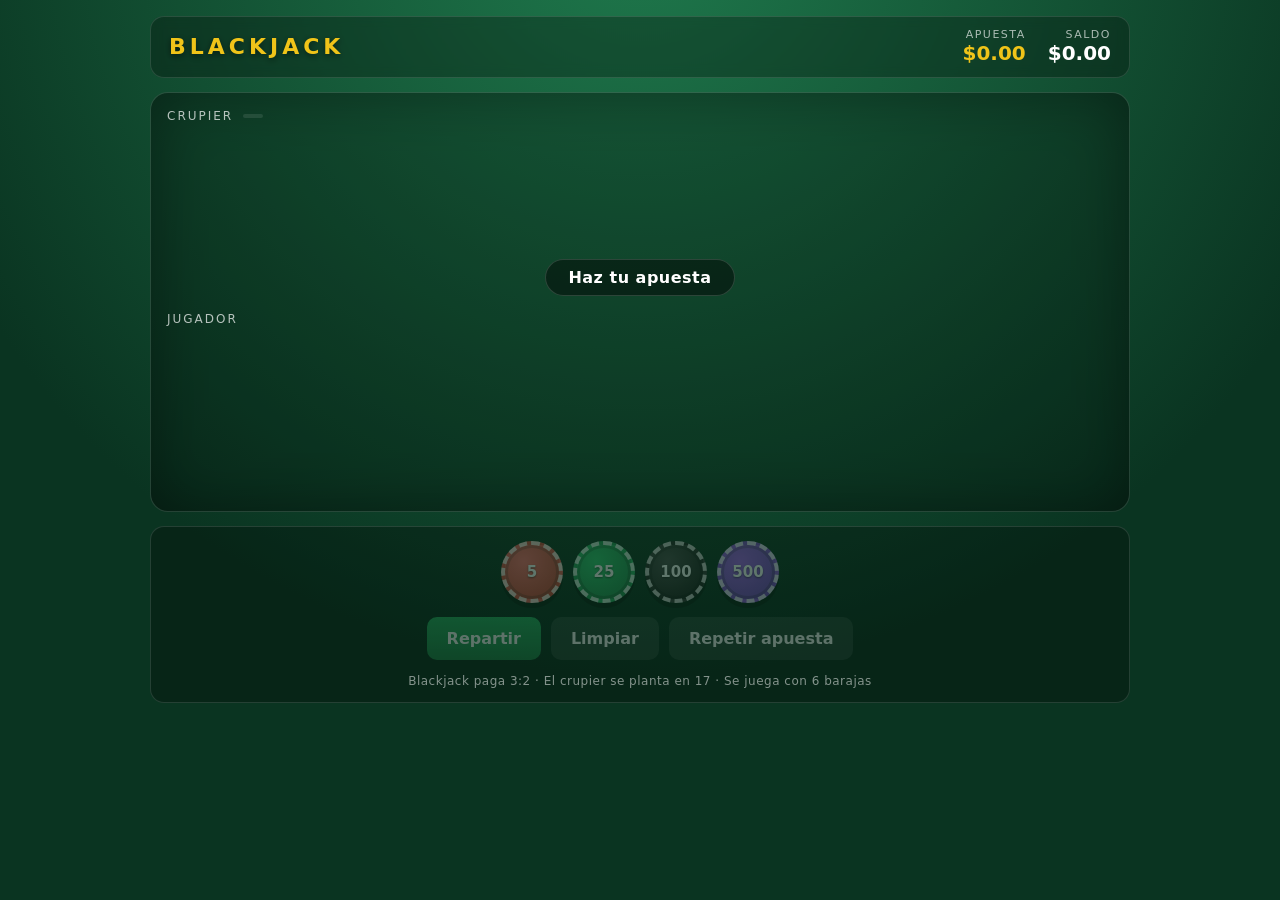
<file: app/src/main/assets/games/blackjack/index.html>
<!DOCTYPE html>
<html lang="es">
<head>
    <meta charset="UTF-8">
    <meta name="viewport" content="width=device-width, initial-scale=1">
    <title>Blackjack</title>
    <link rel="stylesheet" href="style.css">
</head>
<body>

<div class="app">
    <header>
        <h1>BLACKJACK</h1>
        <div class="stats">
            <div class="stat">
                <span>Apuesta</span>
                <strong class="bet-value" id="betDisplay">$0.00</strong>
            </div>
            <div class="stat">
                <span>Saldo</span>
                <strong id="balanceDisplay">$0.00</strong>
            </div>
        </div>
    </header>

    <section class="table">
        <div class="area">
            <div class="label">Crupier <span class="score" id="dealerScore"></span></div>
            <div class="cards" id="dealerCards"></div>
        </div>
        <div class="divider">
            <div id="message">Haz tu apuesta</div>
        </div>
        <div class="area">
            <div class="label">Jugador</div>
            <div class="hands" id="playerHands"></div>
        </div>
    </section>

    <section class="controls">
        <div class="row" id="chips">
            <button class="chip chip-5"   data-value="5">5</button>
            <button class="chip chip-25"  data-value="25">25</button>
            <button class="chip chip-100" data-value="100">100</button>
            <button class="chip chip-500" data-value="500">500</button>
        </div>

        <div class="row" id="actions">
            <button id="btnDeal"   class="btn-primary">Repartir</button>
            <button id="btnClear"  class="btn-ghost">Limpiar</button>
            <button id="btnRepeat" class="btn-ghost">Repetir apuesta</button>
            <button id="btnHit"    class="btn-primary">Pedir</button>
            <button id="btnStand"  class="btn-gold">Plantarse</button>
            <button id="btnDouble" class="btn-danger">Doblar</button>
            <button id="btnSplit"  class="btn-ghost">Dividir</button>
            <button id="btnNext"   class="btn-primary">Nueva mano</button>
        </div>

        <div class="hint">
            Blackjack paga 3:2 · El crupier se planta en 17 · Se juega con 6 barajas
        </div>
    </section>
</div>

<!-- CORREGIDO: Ahora llama a script.js -->
<script src="script.js"></script>
</body>
</html>
</file>
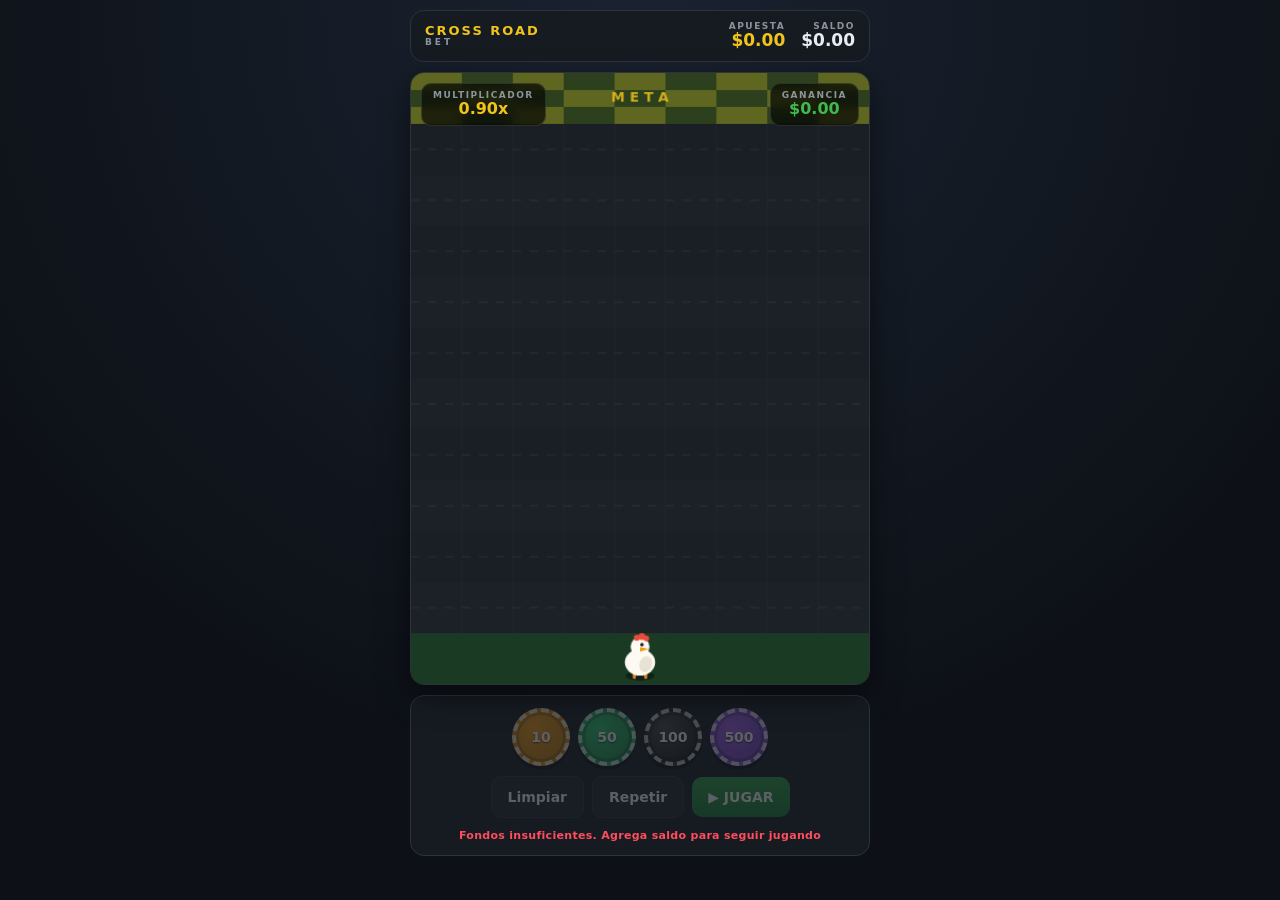
<file: app/src/main/assets/games/cross_road/index.html>
<!DOCTYPE html>
<html lang="es">
<head>
    <meta charset="UTF-8">
    <meta name="viewport" content="width=device-width, initial-scale=1, maximum-scale=1, user-scalable=no">
    <title>Cross Road Bet</title>
    <link rel="stylesheet" href="style.css">
</head>
<body>

<div class="app">

    <header>
        <div class="brand">
            CROSS ROAD
            <small>BET</small>
        </div>
        <div class="stats">
            <div class="stat">
                <span>Apuesta</span>
                <strong class="gold" id="betDisplay">$0</strong>
            </div>
            <div class="stat">
                <span>Saldo</span>
                <strong id="balanceDisplay">$1000</strong>
            </div>
        </div>
    </header>

    <div class="canvas-wrap">
        <canvas id="game"></canvas>
        <div class="overlay">
            <div class="overlay-top">
                <div class="pill mult">
                    <span>Multiplicador</span>
                    <strong id="multDisplay">1.00x</strong>
                </div>
                <div class="pill win">
                    <span>Ganancia</span>
                    <strong id="winDisplay">$0</strong>
                </div>
            </div>
            <div class="overlay-center">
                <div id="bigMessage"></div>
            </div>
        </div>
    </div>

    <div class="controls">

        <!-- FASE DE APUESTA -->
        <div id="betControls" class="row">
            <button class="chip chip-10"  data-value="10">10</button>
            <button class="chip chip-50"  data-value="50">50</button>
            <button class="chip chip-100" data-value="100">100</button>
            <button class="chip chip-500" data-value="500">500</button>
        </div>

        <div id="betControls2" class="row">
            <button id="btnClear"  class="btn-ghost">Limpiar</button>
            <button id="btnRepeat" class="btn-ghost">Repetir</button>
            <button id="btnPlay"   class="btn-play">▶ JUGAR</button>
        </div>

        <!-- FASE DE JUEGO -->
        <div id="playControls" class="row hidden">
            <button id="btnCash" class="btn-cash">💰 COBRAR</button>
        </div>

        <div id="dpad" class="dpad hidden">
            <button class="up"    data-dir="up">▲</button>
            <button class="left"  data-dir="left">◀</button>
            <button class="down"  data-dir="down">▼</button>
            <button class="right" data-dir="right">▶</button>
        </div>

        <!-- FIN DE RONDA -->
        <div id="endControls" class="row hidden">
            <button id="btnNext" class="btn-play">NUEVA RONDA</button>
        </div>

        <div id="hint" class="hint">
            Avanza con <b>↑↓←→</b> o <b>WASD</b> · Cobra con <b>Espacio</b>
        </div>
    </div>

</div>

<script src="script.js"></script>
</body>
</html>
</file>
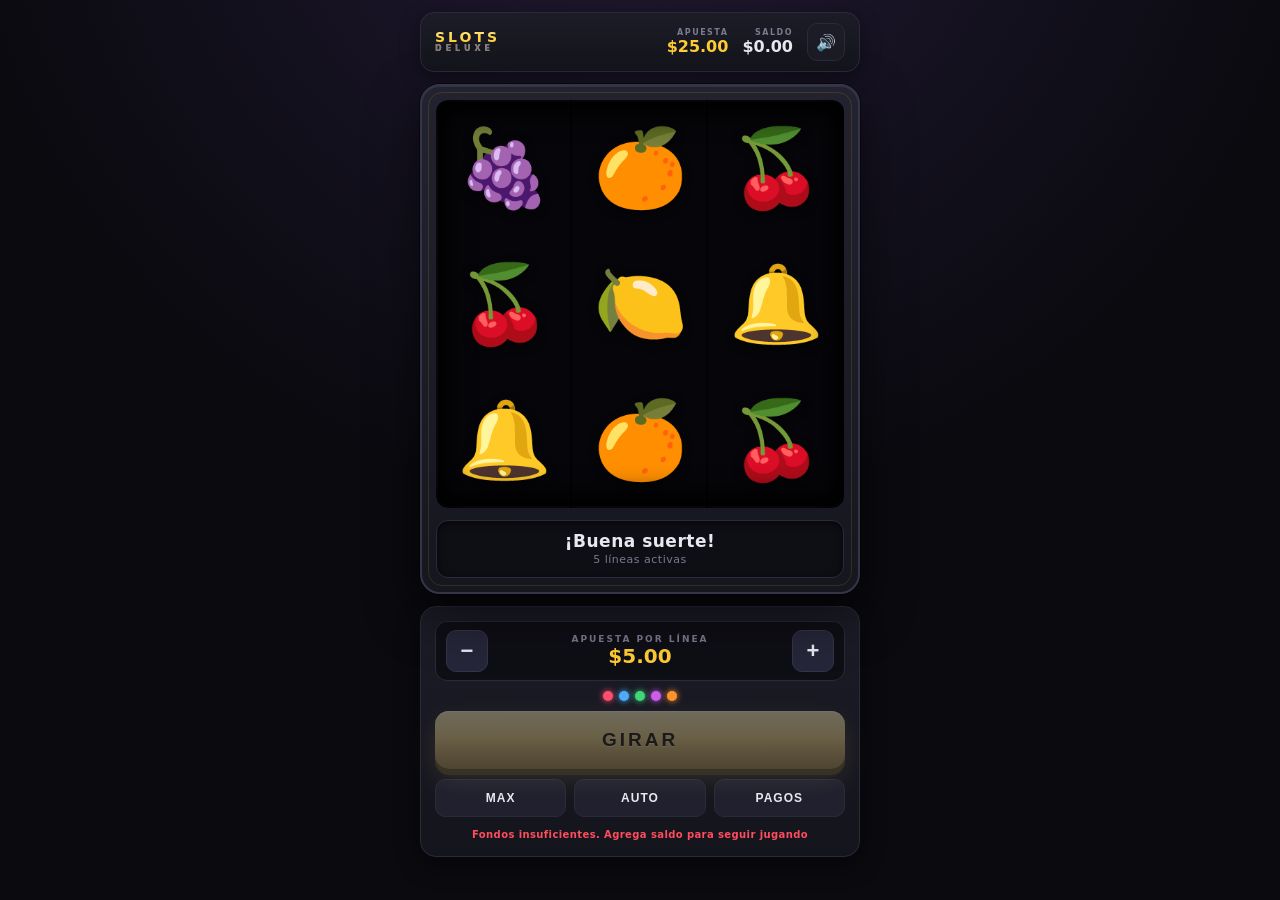
<file: app/src/main/assets/games/traga_monedas/index.html>
<!DOCTYPE html>
<html lang="es">
<head>
    <meta charset="UTF-8">
    <meta name="viewport" content="width=device-width, initial-scale=1, maximum-scale=1, user-scalable=no">
    <title>Slot Machine</title>
    <link rel="stylesheet" href="style.css">
</head>
<body>

<div class="app">

    <header>
        <div class="brand">
            SLOTS
            <small>DELUXE</small>
        </div>
        <div class="stats">
            <div class="stat">
                <span>Apuesta</span>
                <strong class="gold" id="totalBet">$25</strong>
            </div>
            <div class="stat">
                <span>Saldo</span>
                <strong id="balance">$1000</strong>
            </div>
            <button class="icon-btn" id="muteBtn" title="Sonido">🔊</button>
        </div>
    </header>

    <div class="machine">
        <div class="reels" id="reels">
            <div class="reel" data-reel="0"><div class="strip"></div></div>
            <div class="reel" data-reel="1"><div class="strip"></div></div>
            <div class="reel" data-reel="2"><div class="strip"></div></div>

            <svg class="lines" viewBox="0 0 300 300">
                <path class="payline" data-line="0" d="M 0,50 L 300,50"       pathLength="100"/>
                <path class="payline" data-line="1" d="M 0,150 L 300,150"      pathLength="100"/>
                <path class="payline" data-line="2" d="M 0,250 L 300,250"      pathLength="100"/>
                <path class="payline" data-line="3" d="M 0,0 L 300,300"        pathLength="100"/>
                <path class="payline" data-line="4" d="M 0,300 L 300,0"        pathLength="100"/>
            </svg>
        </div>

        <div class="win-display">
            <div id="winText">¡Buena suerte!</div>
            <div class="win-sub" id="winSub">5 líneas activas</div>
        </div>
    </div>

    <div class="controls">

        <div class="bet-row">
            <button id="betDown">−</button>
            <div class="bet-info">
                <span>Apuesta por línea</span>
                <strong id="betPerLine">$5</strong>
            </div>
            <button id="betUp">+</button>
        </div>

        <div class="payline-legend">
            <div class="pl-dot" style="color:#ff4d6d;background:#ff4d6d"></div>
            <div class="pl-dot" style="color:#4dabf7;background:#4dabf7"></div>
            <div class="pl-dot" style="color:#3fd67a;background:#3fd67a"></div>
            <div class="pl-dot" style="color:#cc5de8;background:#cc5de8"></div>
            <div class="pl-dot" style="color:#ff922b;background:#ff922b"></div>
        </div>

        <button class="spin-btn" id="spinBtn">GIRAR</button>

        <div class="row">
            <button class="btn" id="maxBetBtn">MAX</button>
            <button class="btn" id="autoBtn">AUTO</button>
            <button class="btn" id="paytableBtn">PAGOS</button>
        </div>

        <div class="hint" id="hint">
            Pulsa <b>ESPACIO</b> para girar · 3 iguales pagan · 2 iguales en las dos primeras pagan
        </div>
    </div>

</div>

<!-- MODAL PAYTABLE -->
<div class="modal" id="payModal">
    <div class="modal-box">
        <h2>TABLA DE PAGOS</h2>
        <h3>3 iguales en una línea</h3>
        <div class="pay-table" id="pay3Table"></div>
        <h3>2 iguales (primeras 2 casillas)</h3>
        <div class="pay-table" id="pay2Table"></div>
        <button class="modal-close" id="modalClose">CERRAR</button>
    </div>
</div>

<div class="toast" id="toast"></div>

<script src="script.js"></script>
</body>
</html>
</file>
<file: app/src/main/assets/games/blackjack/style.css>
* { box-sizing: border-box; }

:root {
  --felt-1: #1f7a4d;
  --felt-2: #0a3421;
  --gold: #f0c419;
  --danger: #e74c3c;
}

body {
  margin: 0;
  min-height: 100vh;
  font-family: system-ui, -apple-system, "Segoe UI", Roboto, sans-serif;
  background: radial-gradient(circle at 50% -10%, var(--felt-1), var(--felt-2) 65%);
  color: #fff;
  display: flex;
  justify-content: center;
  padding: 16px;
  -webkit-font-smoothing: antialiased;
}

.app {
  width: 100%;
  max-width: 980px;
  display: flex;
  flex-direction: column;
  gap: 14px;
}

/* ---------- Header ---------- */
header {
  display: flex;
  align-items: center;
  justify-content: space-between;
  flex-wrap: wrap;
  gap: 12px;
  background: rgba(0, 0, 0, .28);
  border: 1px solid rgba(255, 255, 255, .12);
  border-radius: 14px;
  padding: 12px 18px;
  backdrop-filter: blur(6px);
}

h1 {
  margin: 0;
  font-size: 22px;
  letter-spacing: 4px;
  color: var(--gold);
  text-shadow: 0 2px 6px rgba(0, 0, 0, .5);
}

.stats { display: flex; gap: 22px; }

.stat {
  display: flex;
  flex-direction: column;
  align-items: flex-end;
  line-height: 1.15;
}

.stat span {
  font-size: 11px;
  letter-spacing: 1.5px;
  text-transform: uppercase;
  opacity: .65;
}

.stat strong { font-size: 20px; font-variant-numeric: tabular-nums; }
.stat strong.bet-value { color: var(--gold); }

/* ---------- Mesa ---------- */
.table {
  background: rgba(0, 0, 0, .22);
  border: 1px solid rgba(255, 255, 255, .12);
  border-radius: 18px;
  padding: 16px;
  display: flex;
  flex-direction: column;
  gap: 10px;
  min-height: 420px;
  box-shadow: inset 0 0 60px rgba(0, 0, 0, .35);
}

.area { display: flex; flex-direction: column; gap: 8px; }

.label {
  font-size: 12px;
  letter-spacing: 2px;
  text-transform: uppercase;
  opacity: .7;
  display: flex;
  align-items: center;
  gap: 10px;
}

.score {
  background: rgba(255, 255, 255, .14);
  border-radius: 20px;
  padding: 2px 10px;
  font-size: 13px;
  letter-spacing: 0;
  opacity: 1;
  font-weight: 700;
  font-variant-numeric: tabular-nums;
}

.cards {
  display: flex;
  gap: 8px;
  min-height: 112px;
  flex-wrap: wrap;
  align-items: center;
}

/* ---------- Cartas ---------- */
.card {
  width: 76px;
  height: 108px;
  background: #fdfdfd;
  border-radius: 8px;
  position: relative;
  box-shadow: 0 4px 10px rgba(0, 0, 0, .4);
  color: #1a1a1a;
  font-weight: 700;
  flex: 0 0 auto;
  animation: dealIn .28s cubic-bezier(.2, .8, .3, 1.2);
}

@keyframes dealIn {
  from { transform: translateY(-40px) rotate(-8deg) scale(.85); opacity: 0; }
  to   { transform: none; opacity: 1; }
}

.card.red { color: #d32f2f; }

.card.back {
  background:
    repeating-linear-gradient(45deg, #1b3b8f 0 7px, #2a52c9 7px 14px);
  border: 3px solid #fff;
}

.corner {
  position: absolute;
  display: flex;
  flex-direction: column;
  align-items: center;
  line-height: 1;
  font-size: 15px;
}

.corner.tl { top: 7px; left: 7px; }
.corner.br { bottom: 7px; right: 7px; transform: rotate(180deg); }
.corner .s { font-size: 13px; }

.card .center {
  position: absolute;
  inset: 0;
  display: flex;
  align-items: center;
  justify-content: center;
  font-size: 34px;
  opacity: .9;
}

/* ---------- Manos del jugador ---------- */
.hands {
  display: flex;
  gap: 22px;
  flex-wrap: wrap;
  min-height: 140px;
}

.hand {
  display: flex;
  flex-direction: column;
  gap: 6px;
  padding: 8px;
  border-radius: 12px;
  border: 2px solid transparent;
  transition: border-color .2s, background .2s;
}

.hand.active {
  border-color: var(--gold);
  background: rgba(240, 196, 25, .09);
  box-shadow: 0 0 18px rgba(240, 196, 25, .25);
}

.hand-info {
  font-size: 14px;
  font-weight: 700;
  font-variant-numeric: tabular-nums;
  opacity: .9;
  text-align: center;
}

.badge {
  text-align: center;
  font-size: 11px;
  font-weight: 800;
  letter-spacing: 1px;
  padding: 3px 8px;
  border-radius: 20px;
}

.badge.win       { background: #2ecc71; color: #05230f; }
.badge.lose      { background: #e74c3c; color: #fff; }
.badge.push      { background: #95a5a6; color: #12211f; }
.badge.blackjack { background: var(--gold); color: #3b2c00; }

/* ---------- Mensaje ---------- */
.divider {
  display: flex;
  justify-content: center;
  align-items: center;
  padding: 6px 0;
}

#message {
  background: rgba(0, 0, 0, .45);
  border: 1px solid rgba(255, 255, 255, .15);
  padding: 8px 22px;
  border-radius: 30px;
  font-weight: 700;
  letter-spacing: .5px;
  text-align: center;
  transition: color .2s, border-color .2s;
}

#message.win  { color: #6ef2a5; border-color: rgba(110, 242, 165, .6); }
#message.lose { color: #ff8f81; border-color: rgba(255, 143, 129, .6); }
#message.push { color: #dfe6e9; }

/* ---------- Controles ---------- */
.controls {
  background: rgba(0, 0, 0, .28);
  border: 1px solid rgba(255, 255, 255, .12);
  border-radius: 14px;
  padding: 14px;
  display: flex;
  flex-direction: column;
  gap: 14px;
}

.row {
  display: flex;
  gap: 10px;
  flex-wrap: wrap;
  justify-content: center;
  align-items: center;
}

button {
  font: inherit;
  cursor: pointer;
  border: none;
  border-radius: 10px;
  padding: 12px 20px;
  font-weight: 700;
  color: #fff;
  background: #3d5a80;
  transition: transform .08s, filter .15s, opacity .15s;
  user-select: none;
}

button:hover:not(:disabled) { filter: brightness(1.15); }
button:active:not(:disabled) { transform: translateY(2px); }
button:disabled { opacity: .35; cursor: not-allowed; }

.btn-primary { background: linear-gradient(180deg, #27ae60, #1e8449); }
.btn-danger  { background: linear-gradient(180deg, #e74c3c, #b8342a); }
.btn-gold    { background: linear-gradient(180deg, #f0c419, #c9a000); color: #3b2c00; }
.btn-ghost   { background: rgba(255, 255, 255, .12); }

/* Fichas */
.chip {
  width: 62px;
  height: 62px;
  border-radius: 50%;
  padding: 0;
  font-size: 15px;
  font-weight: 800;
  color: #fff;
  border: 4px dashed rgba(255, 255, 255, .75);
  box-shadow: 0 5px 0 rgba(0, 0, 0, .35), inset 0 0 0 3px rgba(0, 0, 0, .18);
  display: flex;
  align-items: center;
  justify-content: center;
  text-shadow: 0 1px 2px rgba(0, 0, 0, .5);
}

.chip-5   { background: radial-gradient(circle at 35% 30%, #ff6b6b, #c0392b); }
.chip-25  { background: radial-gradient(circle at 35% 30%, #2ecc71, #1e8449); }
.chip-100 { background: radial-gradient(circle at 35% 30%, #4a4a4a, #111); }
.chip-500 { background: radial-gradient(circle at 35% 30%, #a55eea, #6c3fb5); }

.chip:active:not(:disabled) { transform: translateY(3px); box-shadow: 0 2px 0 rgba(0, 0, 0, .35); }

.hidden { display: none !important; }

.hint {
  text-align: center;
  font-size: 12px;
  opacity: .5;
  letter-spacing: .5px;
}

/* ---------- Responsive ---------- */
@media (max-width: 640px) {
  h1 { font-size: 17px; letter-spacing: 2px; }
  .stat strong { font-size: 17px; }
  .card { width: 58px; height: 84px; }
  .corner { font-size: 12px; }
  .corner .s { font-size: 10px; }
  .card .center { font-size: 24px; }
  .cards { min-height: 88px; gap: 5px; }
  .chip { width: 52px; height: 52px; font-size: 13px; }
  button { padding: 11px 15px; font-size: 14px; }
  .table { min-height: 340px; padding: 12px; }
}
</file>
<file: app/src/main/assets/games/cross_road/style.css>
* { box-sizing: border-box; -webkit-tap-highlight-color: transparent; }

:root {
  --bg: #0d1117;
  --panel: #161b22;
  --border: #2d333b;
  --text: #e6edf3;
  --muted: #8b949e;
  --gold: #f0c419;
  --green: #3fb950;
  --red: #f85149;
  --blue: #58a6ff;
}

html, body {
  margin: 0;
  padding: 0;
  min-height: 100vh;
  background: radial-gradient(circle at 50% 0%, #1a2230, var(--bg) 70%);
  color: var(--text);
  font-family: system-ui, -apple-system, "Segoe UI", Roboto, sans-serif;
  -webkit-font-smoothing: antialiased;
  overflow-x: hidden;
}

body { display: flex; justify-content: center; padding: 10px; }

.app {
  width: 100%;
  max-width: 460px;
  display: flex;
  flex-direction: column;
  gap: 10px;
}

/* ---------- HEADER ---------- */
header {
  display: flex;
  align-items: center;
  justify-content: space-between;
  background: var(--panel);
  border: 1px solid var(--border);
  border-radius: 14px;
  padding: 10px 14px;
  gap: 10px;
}

.brand {
  font-size: 13px;
  font-weight: 800;
  letter-spacing: 2px;
  color: var(--gold);
  line-height: 1.1;
}
.brand small {
  display: block;
  font-size: 9px;
  letter-spacing: 3px;
  color: var(--muted);
  font-weight: 600;
}

.stats { display: flex; gap: 16px; }

.stat {
  display: flex;
  flex-direction: column;
  align-items: flex-end;
  line-height: 1.15;
}
.stat span {
  font-size: 9px;
  letter-spacing: 1.5px;
  text-transform: uppercase;
  color: var(--muted);
  font-weight: 700;
}
.stat strong {
  font-size: 17px;
  font-variant-numeric: tabular-nums;
}
.stat strong.gold { color: var(--gold); }

/* ---------- CANVAS ---------- */
.canvas-wrap {
  position: relative;
  width: 100%;
  border-radius: 14px;
  overflow: hidden;
  border: 1px solid var(--border);
  box-shadow: 0 10px 30px rgba(0,0,0,.5);
  background: #0a0d12;
}

canvas { width: 100%; height: auto; display: block; }

.overlay {
  position: absolute;
  inset: 0;
  pointer-events: none;
  display: flex;
  flex-direction: column;
  justify-content: space-between;
  padding: 10px;
}

.overlay-top {
  display: flex;
  justify-content: space-between;
  align-items: flex-start;
  gap: 8px;
}

.pill {
  background: rgba(0,0,0,.65);
  backdrop-filter: blur(6px);
  border: 1px solid rgba(255,255,255,.12);
  border-radius: 10px;
  padding: 6px 11px;
  line-height: 1.15;
  text-align: center;
}
.pill span {
  display: block;
  font-size: 9px;
  letter-spacing: 1.5px;
  text-transform: uppercase;
  color: var(--muted);
  font-weight: 700;
}
.pill strong {
  display: block;
  font-size: 16px;
  font-variant-numeric: tabular-nums;
}
.pill.mult strong { color: var(--gold); }
.pill.win strong { color: var(--green); }

.overlay-center {
  display: flex;
  justify-content: center;
  align-items: center;
  flex: 1;
}

#bigMessage {
  background: rgba(0,0,0,.75);
  backdrop-filter: blur(6px);
  border: 1px solid rgba(255,255,255,.15);
  border-radius: 30px;
  padding: 10px 24px;
  font-weight: 800;
  letter-spacing: .5px;
  font-size: 15px;
  text-align: center;
  opacity: 0;
  transform: scale(.9);
  transition: opacity .2s, transform .2s;
}
#bigMessage.show { opacity: 1; transform: scale(1); }
#bigMessage.win { color: #6ef2a5; border-color: rgba(110,242,165,.5); }
#bigMessage.lose { color: #ff8f81; border-color: rgba(255,143,129,.5); }

/* ---------- CONTROLES ---------- */
.controls {
  background: var(--panel);
  border: 1px solid var(--border);
  border-radius: 14px;
  padding: 12px;
  display: flex;
  flex-direction: column;
  gap: 10px;
}

.row {
  display: flex;
  gap: 8px;
  flex-wrap: wrap;
  justify-content: center;
  align-items: center;
}

button {
  font: inherit;
  cursor: pointer;
  border: none;
  border-radius: 10px;
  padding: 12px 16px;
  font-weight: 800;
  font-size: 14px;
  color: #fff;
  background: #30363d;
  transition: transform .08s, filter .15s, opacity .15s;
  user-select: none;
  touch-action: manipulation;
}
button:hover:not(:disabled) { filter: brightness(1.18); }
button:active:not(:disabled) { transform: translateY(2px); }
button:disabled { opacity: .3; cursor: not-allowed; }

.btn-play { background: linear-gradient(180deg, #2ea043, #1a7f37); }
.btn-cash { background: linear-gradient(180deg, #f0c419, #b8860b); color: #2b2200; }
.btn-ghost { background: #21262d; border: 1px solid var(--border); }
.btn-red { background: linear-gradient(180deg, #da3633, #a4201e); }

/* Fichas */
.chip {
  width: 58px;
  height: 58px;
  border-radius: 50%;
  padding: 0;
  font-size: 14px;
  font-weight: 800;
  border: 4px dashed rgba(255,255,255,.7);
  box-shadow: 0 4px 0 rgba(0,0,0,.4), inset 0 0 0 3px rgba(0,0,0,.2);
  display: flex;
  align-items: center;
  justify-content: center;
  text-shadow: 0 1px 2px rgba(0,0,0,.6);
}
.chip:active:not(:disabled) { transform: translateY(3px); box-shadow: 0 1px 0 rgba(0,0,0,.4); }
.chip-10  { background: radial-gradient(circle at 35% 30%, #f39c12, #b9770e); }
.chip-50  { background: radial-gradient(circle at 35% 30%, #2ecc71, #1e8449); }
.chip-100 { background: radial-gradient(circle at 35% 30%, #4a4a4a, #111); }
.chip-500 { background: radial-gradient(circle at 35% 30%, #a55eea, #6c3fb5); }

/* D-pad */
.dpad {
  display: grid;
  grid-template-columns: repeat(3, 56px);
  grid-template-rows: repeat(3, 56px);
  gap: 6px;
  justify-content: center;
}
.dpad button {
  padding: 0;
  font-size: 20px;
  background: #21262d;
  border: 1px solid var(--border);
  border-radius: 12px;
  display: flex;
  align-items: center;
  justify-content: center;
}
.dpad .up    { grid-column: 2; grid-row: 1; }
.dpad .left  { grid-column: 1; grid-row: 2; }
.dpad .down  { grid-column: 2; grid-row: 2; }
.dpad .right { grid-column: 3; grid-row: 2; }

.hidden { display: none !important; }

.hint {
  text-align: center;
  font-size: 11px;
  color: var(--muted);
  letter-spacing: .3px;
  line-height: 1.4;
}

/* Animación de la barra de progreso */
.mult-bar {
  height: 4px;
  background: #21262d;
  border-radius: 4px;
  overflow: hidden;
  margin-top: 4px;
}
.mult-bar-fill {
  height: 100%;
  width: 0%;
  background: linear-gradient(90deg, var(--green), var(--gold), var(--red));
  transition: width .25s ease;
  border-radius: 4px;
}
</file>
<file: app/src/main/assets/games/traga_monedas/style.css>
* { box-sizing: border-box; -webkit-tap-highlight-color: transparent; }

:root {
  --bg: #0a0a0f;
  --panel: #14141c;
  --panel-2: #1c1c27;
  --border: #2a2a3a;
  --text: #e8e8f0;
  --muted: #7a7a90;
  --gold: #ffcc33;
  --gold-2: #b8860b;
  --green: #3fd67a;
  --red: #ff4d5e;
  --blue: #4dabf7;
  --purple: #cc5de8;
  --orange: #ff922b;
}

html, body {
  margin: 0;
  padding: 0;
  min-height: 100vh;
  background:
    radial-gradient(circle at 50% -20%, #221a35 0%, var(--bg) 55%),
    var(--bg);
  color: var(--text);
  font-family: system-ui, -apple-system, "Segoe UI", Roboto, sans-serif;
  -webkit-font-smoothing: antialiased;
  overflow-x: hidden;
}

body { display: flex; justify-content: center; padding: 12px; }

.app {
  width: 100%;
  max-width: 440px;
  display: flex;
  flex-direction: column;
  gap: 12px;
}

/* ============ HEADER ============ */
header {
  display: flex;
  align-items: center;
  justify-content: space-between;
  background: linear-gradient(180deg, var(--panel-2), var(--panel));
  border: 1px solid var(--border);
  border-radius: 14px;
  padding: 10px 14px;
  gap: 10px;
  box-shadow: 0 6px 20px rgba(0,0,0,.4);
}

.brand {
  font-size: 14px;
  font-weight: 900;
  letter-spacing: 3px;
  background: linear-gradient(180deg, #ffe680, var(--gold), var(--gold-2));
  -webkit-background-clip: text;
  background-clip: text;
  color: transparent;
  line-height: 1.1;
}
.brand small {
  display: block;
  font-size: 8px;
  letter-spacing: 4px;
  color: var(--muted);
  font-weight: 700;
  -webkit-text-fill-color: var(--muted);
}

.stats { display: flex; gap: 14px; align-items: center; }

.stat {
  display: flex;
  flex-direction: column;
  align-items: flex-end;
  line-height: 1.1;
}
.stat span {
  font-size: 8px;
  letter-spacing: 1.5px;
  text-transform: uppercase;
  color: var(--muted);
  font-weight: 700;
}
.stat strong {
  font-size: 16px;
  font-variant-numeric: tabular-nums;
}
.stat strong.gold { color: var(--gold); }

.icon-btn {
  background: var(--panel-2);
  border: 1px solid var(--border);
  border-radius: 10px;
  width: 38px;
  height: 38px;
  font-size: 16px;
  display: flex;
  align-items: center;
  justify-content: center;
  padding: 0;
  cursor: pointer;
  color: var(--text);
  transition: filter .15s, transform .08s;
}
.icon-btn:hover { filter: brightness(1.3); }
.icon-btn:active { transform: translateY(1px); }

/* ============ MÁQUINA ============ */
.machine {
  background:
    linear-gradient(180deg, #232330 0%, #16161f 100%);
  border: 2px solid #35354a;
  border-radius: 20px;
  padding: 14px;
  box-shadow:
    0 20px 50px rgba(0,0,0,.6),
    inset 0 1px 0 rgba(255,255,255,.08),
    0 0 0 1px rgba(0,0,0,.5);
  position: relative;
}

.machine::before {
  content: '';
  position: absolute;
  inset: 6px;
  border-radius: 14px;
  border: 1px solid rgba(255,204,51,.12);
  pointer-events: none;
}

.reels {
  position: relative;
  aspect-ratio: 1 / 1;
  display: grid;
  grid-template-columns: repeat(3, 1fr);
  overflow: hidden;
  border-radius: 12px;
  background: #06060a;
  box-shadow: inset 0 0 0 2px #2a2a3a;
}

.reel {
  position: relative;
  overflow: hidden;
  box-shadow: inset -2px 0 0 rgba(0,0,0,.7);
}
.reel:last-child { box-shadow: none; }

.strip {
  position: absolute;
  top: 0; left: 0; right: 0;
  display: flex;
  flex-direction: column;
  will-change: transform;
  backface-visibility: hidden;
}

.cell {
  aspect-ratio: 1 / 1;
  display: flex;
  align-items: center;
  justify-content: center;
  font-size: var(--sym-size, 44px);
  line-height: 1;
  text-shadow: 0 3px 10px rgba(0,0,0,.6);
  user-select: none;
  transition: transform .15s;
}

.cell.win {
  animation: cellPop .55s cubic-bezier(.3, 1.6, .5, 1);
}
@keyframes cellPop {
  0%   { transform: scale(1); }
  45%  { transform: scale(1.32); }
  100% { transform: scale(1); }
}

/* Vignette sobre los rodillos */
.reels::after {
  content: '';
  position: absolute;
  inset: 0;
  pointer-events: none;
  border-radius: inherit;
  box-shadow:
    inset 0 14px 24px rgba(0,0,0,.85),
    inset 0 -14px 24px rgba(0,0,0,.85),
    inset 14px 0 24px rgba(0,0,0,.5),
    inset -14px 0 24px rgba(0,0,0,.5);
  z-index: 4;
}

/* SVG de líneas */
.lines {
  position: absolute;
  inset: 0;
  width: 100%;
  height: 100%;
  pointer-events: none;
  z-index: 6;
  overflow: visible;
}

.payline {
  fill: none;
  stroke-width: 5;
  stroke-linecap: round;
  stroke-linejoin: round;
  stroke-dasharray: 100;
  stroke-dashoffset: 100;
  opacity: 0;
  filter: drop-shadow(0 0 6px currentColor);
}

.payline.active {
  opacity: 1;
  animation: drawLine .42s ease-out forwards;
}
@keyframes drawLine {
  from { stroke-dashoffset: 100; }
  to   { stroke-dashoffset: 0; }
}

/* ============ DISPLAY DE GANANCIA ============ */
.win-display {
  margin-top: 12px;
  background: #0e0e15;
  border: 1px solid var(--border);
  border-radius: 12px;
  padding: 10px;
  text-align: center;
  min-height: 56px;
  display: flex;
  flex-direction: column;
  align-items: center;
  justify-content: center;
  gap: 2px;
  box-shadow: inset 0 2px 10px rgba(0,0,0,.6);
}

#winText {
  font-size: 17px;
  font-weight: 800;
  letter-spacing: .5px;
  transition: color .2s;
}
#winText.win  { color: var(--green); text-shadow: 0 0 18px rgba(63,214,122,.5); }
#winText.lose { color: var(--red); }
#winText.big  {
  color: var(--gold);
  text-shadow: 0 0 22px rgba(255,204,51,.7);
  animation: bigPulse .5s ease infinite alternate;
}
@keyframes bigPulse {
  from { transform: scale(1); }
  to   { transform: scale(1.06); }
}

.win-sub {
  font-size: 11px;
  color: var(--muted);
  letter-spacing: .5px;
  min-height: 14px;
}

/* ============ CONTROLES ============ */
.controls {
  background: linear-gradient(180deg, var(--panel-2), var(--panel));
  border: 1px solid var(--border);
  border-radius: 16px;
  padding: 14px;
  display: flex;
  flex-direction: column;
  gap: 10px;
  box-shadow: 0 8px 24px rgba(0,0,0,.4);
}

.bet-row {
  display: flex;
  align-items: center;
  gap: 10px;
  background: #0e0e15;
  border: 1px solid var(--border);
  border-radius: 12px;
  padding: 8px 10px;
}

.bet-row button {
  width: 42px;
  height: 42px;
  padding: 0;
  font-size: 22px;
  font-weight: 800;
  border-radius: 10px;
  background: #26263a;
  color: var(--text);
  border: 1px solid #34344a;
  cursor: pointer;
  display: flex;
  align-items: center;
  justify-content: center;
  transition: filter .15s, transform .08s, opacity .15s;
  flex: 0 0 auto;
}
.bet-row button:hover:not(:disabled) { filter: brightness(1.4); }
.bet-row button:active:not(:disabled) { transform: translateY(1px); }
.bet-row button:disabled { opacity: .3; cursor: not-allowed; }

.bet-info {
  flex: 1;
  text-align: center;
  line-height: 1.2;
}
.bet-info span {
  display: block;
  font-size: 9px;
  letter-spacing: 2px;
  text-transform: uppercase;
  color: var(--muted);
  font-weight: 700;
}
.bet-info strong {
  font-size: 20px;
  color: var(--gold);
  font-variant-numeric: tabular-nums;
}

.spin-btn {
  width: 100%;
  padding: 18px;
  font-size: 19px;
  font-weight: 900;
  letter-spacing: 3px;
  border: none;
  border-radius: 14px;
  cursor: pointer;
  color: #2b1d00;
  background: linear-gradient(180deg, #ffe680, var(--gold) 45%, var(--gold-2));
  box-shadow:
    0 6px 0 #7a5b00,
    0 10px 24px rgba(255,204,51,.3),
    inset 0 1px 0 rgba(255,255,255,.6);
  transition: transform .08s, box-shadow .08s, filter .15s, opacity .15s;
  text-shadow: 0 1px 0 rgba(255,255,255,.4);
}
.spin-btn:hover:not(:disabled) { filter: brightness(1.08); }
.spin-btn:active:not(:disabled) {
  transform: translateY(5px);
  box-shadow: 0 1px 0 #7a5b00, 0 4px 12px rgba(255,204,51,.25), inset 0 1px 0 rgba(255,255,255,.6);
}
.spin-btn:disabled {
  opacity: .4;
  cursor: not-allowed;
  transform: none;
  filter: grayscale(.5);
}

.row {
  display: flex;
  gap: 8px;
}

.btn {
  flex: 1;
  padding: 11px 8px;
  font-size: 12px;
  font-weight: 800;
  letter-spacing: 1px;
  border-radius: 10px;
  border: 1px solid var(--border);
  background: #20202e;
  color: var(--text);
  cursor: pointer;
  transition: filter .15s, transform .08s, background .2s, opacity .15s;
  text-transform: uppercase;
}
.btn:hover:not(:disabled) { filter: brightness(1.35); }
.btn:active:not(:disabled) { transform: translateY(1px); }
.btn:disabled { opacity: .35; cursor: not-allowed; }
.btn.active {
  background: linear-gradient(180deg, #2ea043, #1a7f37);
  border-color: #2ea043;
}

.payline-legend {
  display: flex;
  justify-content: center;
  gap: 6px;
  flex-wrap: wrap;
}
.pl-dot {
  width: 10px;
  height: 10px;
  border-radius: 50%;
  box-shadow: 0 0 6px currentColor;
}

.hint {
  text-align: center;
  font-size: 10px;
  color: var(--muted);
  letter-spacing: .4px;
  line-height: 1.5;
}

/* ============ MODAL PAYTABLE ============ */
.modal {
  position: fixed;
  inset: 0;
  background: rgba(0,0,0,.85);
  backdrop-filter: blur(4px);
  z-index: 100;
  display: flex;
  align-items: center;
  justify-content: center;
  padding: 16px;
  opacity: 0;
  pointer-events: none;
  transition: opacity .2s;
}
.modal.show { opacity: 1; pointer-events: auto; }

.modal-box {
  background: linear-gradient(180deg, var(--panel-2), var(--panel));
  border: 1px solid var(--border);
  border-radius: 18px;
  width: 100%;
  max-width: 400px;
  max-height: 88vh;
  overflow-y: auto;
  padding: 18px;
  box-shadow: 0 20px 60px rgba(0,0,0,.7);
  transform: scale(.94);
  transition: transform .2s;
}
.modal.show .modal-box { transform: scale(1); }

.modal-box h2 {
  margin: 0 0 4px;
  font-size: 16px;
  letter-spacing: 2px;
  color: var(--gold);
  text-align: center;
}
.modal-box h3 {
  margin: 16px 0 8px;
  font-size: 11px;
  letter-spacing: 2px;
  color: var(--muted);
  text-transform: uppercase;
  text-align: center;
}

.pay-table {
  display: flex;
  flex-direction: column;
  gap: 6px;
}

.pay-item {
  display: flex;
  align-items: center;
  gap: 10px;
  background: #0e0e15;
  border: 1px solid var(--border);
  border-radius: 10px;
  padding: 8px 12px;
}

.pay-syms {
  font-size: 20px;
  letter-spacing: -2px;
  flex: 1;
}
.pay-mult {
  font-size: 14px;
  font-weight: 800;
  color: var(--gold);
  font-variant-numeric: tabular-nums;
}
.pay-mult small { color: var(--muted); font-weight: 600; font-size: 10px; }

.modal-close {
  width: 100%;
  margin-top: 16px;
  padding: 13px;
  font-size: 13px;
  font-weight: 800;
  letter-spacing: 2px;
  border-radius: 12px;
  border: none;
  cursor: pointer;
  background: linear-gradient(180deg, #3a3a52, #26263a);
  color: var(--text);
  text-transform: uppercase;
}
.modal-close:hover { filter: brightness(1.2); }

.hidden { display: none !important; }

/* ============ TOAST ============ */
.toast {
  position: fixed;
  left: 50%;
  bottom: 24px;
  transform: translate(-50%, 20px);
  background: rgba(0,0,0,.9);
  border: 1px solid var(--border);
  border-radius: 30px;
  padding: 10px 22px;
  font-size: 13px;
  font-weight: 700;
  opacity: 0;
  transition: opacity .25s, transform .25s;
  pointer-events: none;
  z-index: 200;
  white-space: nowrap;
}
.toast.show { opacity: 1; transform: translate(-50%, 0); }

@media (max-width: 380px) {
  .brand { font-size: 12px; letter-spacing: 2px; }
  .stat strong { font-size: 14px; }
  .spin-btn { padding: 15px; font-size: 17px; }
}
</file>
